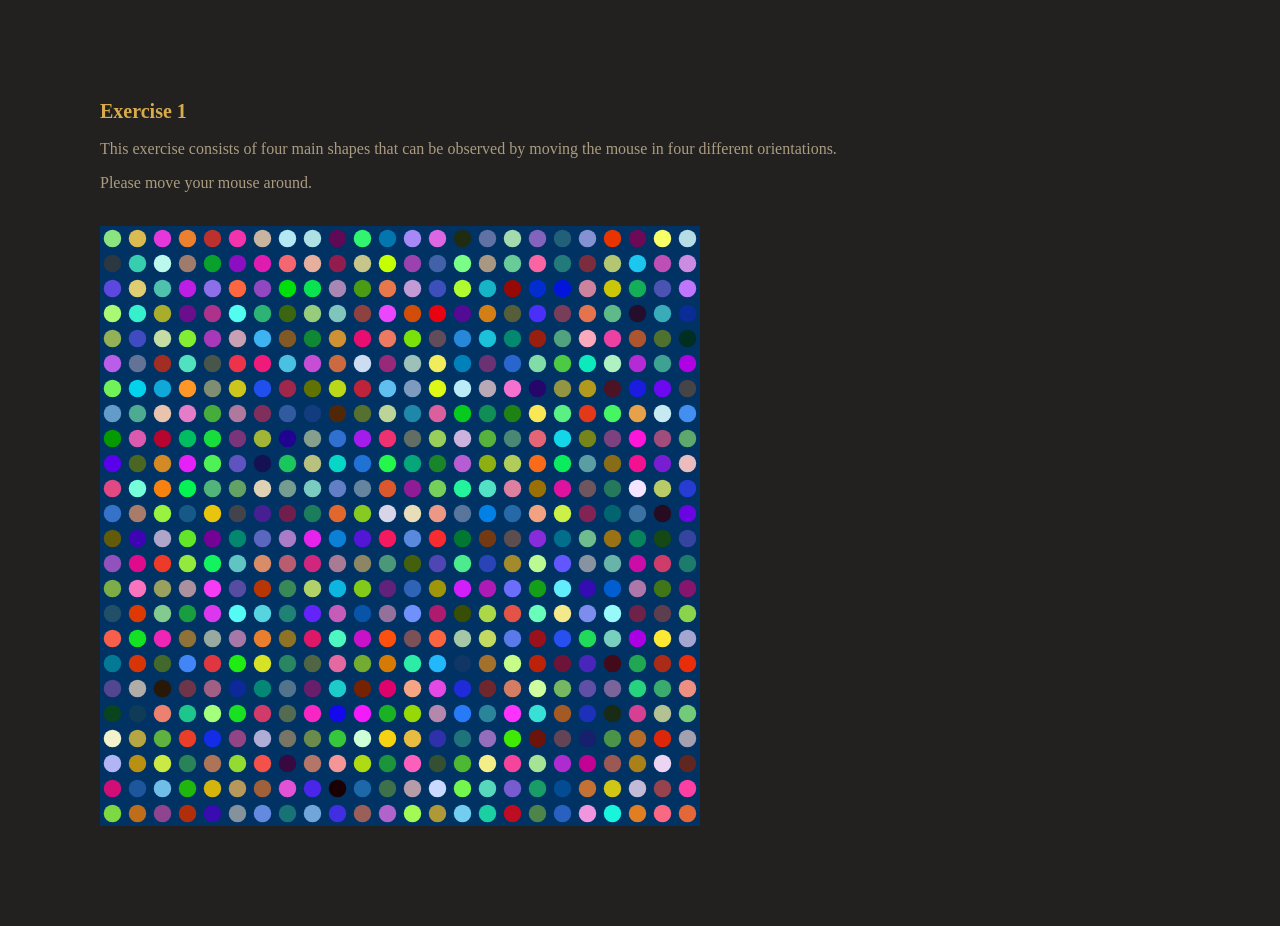
<file: p5_code/ex1_/index.html>
<html>

<head>
  <meta charset="UTF-8">
  <script language="javascript" type="text/javascript" src="../lib/p5.min.js"></script>
  <!-- uncomment lines below to include extra p5 libraries -->
  <!--<script language="javascript" src="../lib/p5.dom.min.js"></script>-->
  <!--<script language="javascript" src="../lib/p5.sound.min.js"></script>-->
  <script language="javascript" type="text/javascript" src="sketch.js"></script>
  <!-- this line removes any default padding and style. you might only need one of these values set. -->
  <style>
    body {
      padding: 50;
      margin: 50;
      background-color: #222120;
    }

    h2 {
      color: #d8ac4c;
      font-size: 20;
    }



    p {
      color: rgb(170, 156, 128);
    }
  </style>

</head>

<body>

  <h2> Exercise 1 </h2>

  <p>
    This exercise consists of four main shapes that can be observed by moving the mouse in four different orientations.
    <br>

  </p>


  <p>
    Please move your mouse around. <br>
  </p>



  <br>
</body>

</html>
</file>
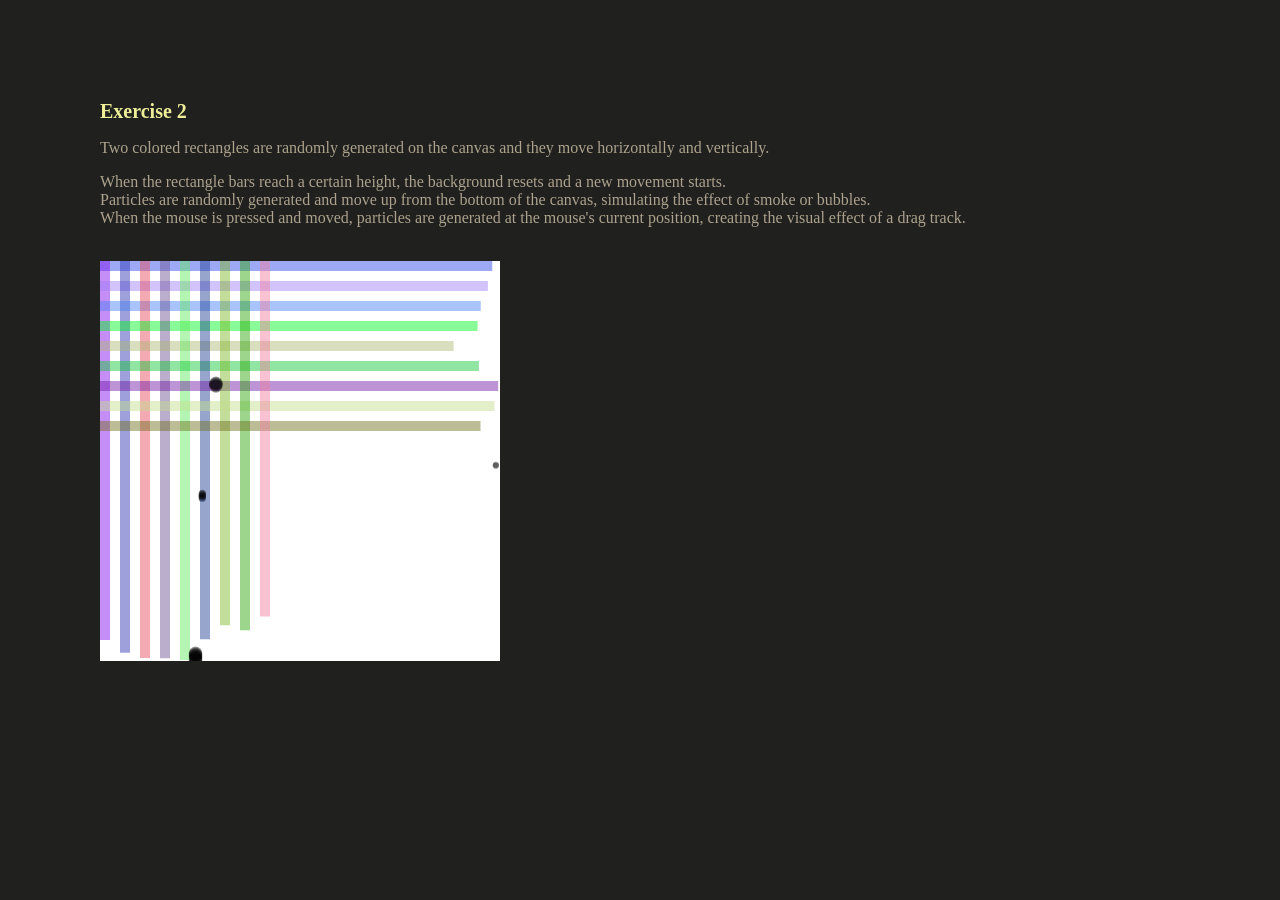
<file: p5_code/ex2_/index.html>
<html>

<head>
  <meta charset="UTF-8">
  <script language="javascript" type="text/javascript" src="../lib/p5.min.js"></script>
  <!-- uncomment lines below to include extra p5 libraries -->
  <!--<script language="javascript" src="../lib/p5.dom.min.js"></script>-->
  <!--<script language="javascript" src="../lib/p5.sound.min.js"></script>-->
  <script language="javascript" type="text/javascript" src="sketch.js"></script>
  <!-- this line removes any default padding and style. you might only need one of these values set. -->
  <style>
    body {
      padding: 50;
      margin: 50;
      background-color: #20201e;
    }

    h1 {
      color: #ee9;
      font-size: 20;
    }

    p {
      color: rgb(172, 162, 141);
    }
  </style>

</head>

<body>
  <h1> Exercise 2 </h1>

  <p> Two colored rectangles are randomly generated on the canvas and they move horizontally and vertically.</p>
  <p>
    When the rectangle bars reach a certain height, the background resets and a new movement starts. <br>
    Particles are randomly generated and move up from the bottom of the canvas, simulating the effect of smoke or
    bubbles. <br>
    When the mouse is pressed and moved, particles are generated at the mouse's current position, creating
    the visual effect of a drag track.<br>
  </p>
  <br>
</body>

</html>
</file>
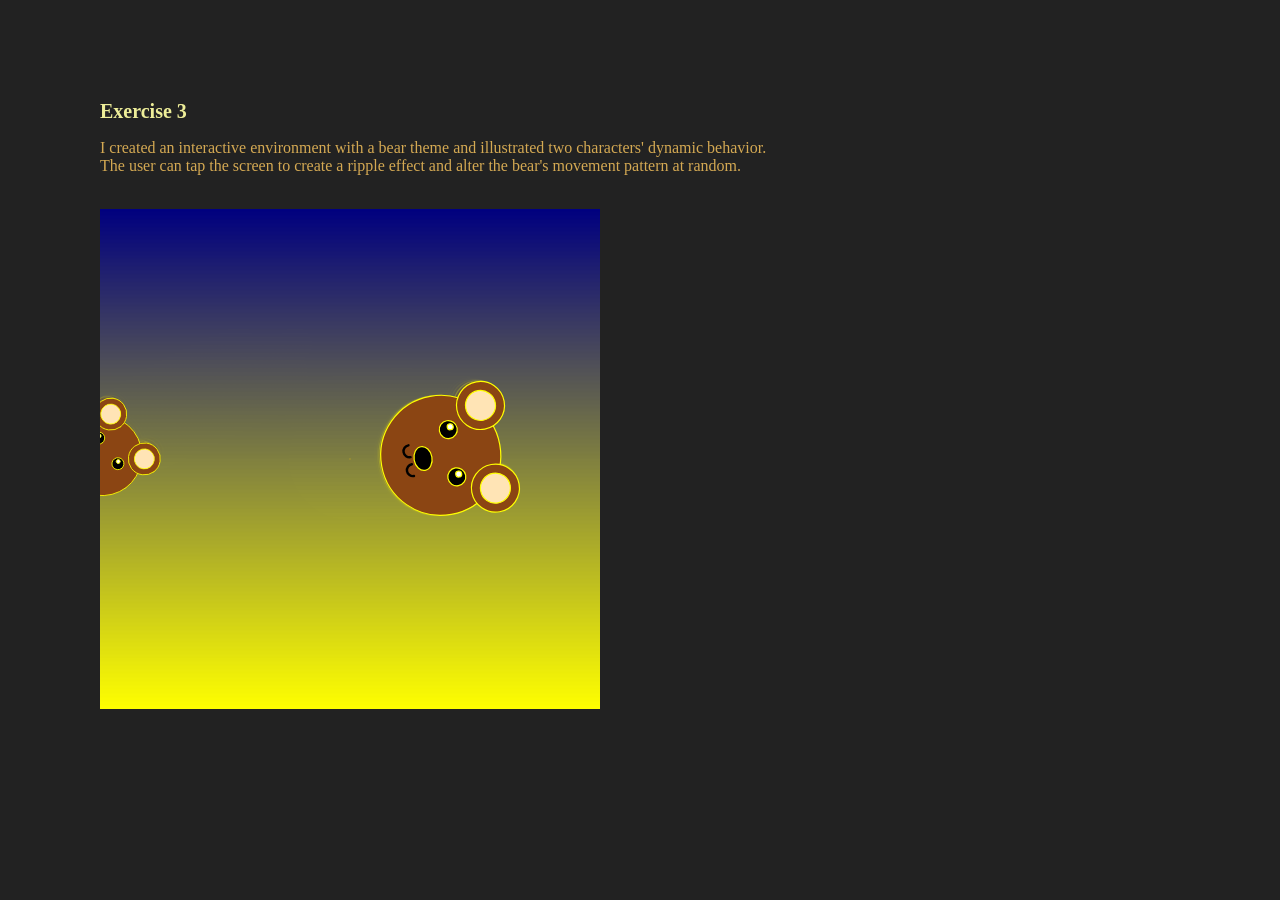
<file: p5_code/ex3_ p2/index.html>
<html>

<head>
  <meta charset="UTF-8">
  <script language="javascript" type="text/javascript" src="../lib/p5.min.js"></script>
  <!-- uncomment lines below to include extra p5 libraries -->
  <!--<script language="javascript" src="../lib/p5.dom.min.js"></script>-->
  <!--<script language="javascript" src="../lib/p5.sound.min.js"></script>-->
  <script language="javascript" type="text/javascript" src="sketch.js"></script>
  <!-- this line removes any default padding and style. you might only need one of these values set. -->
  <style>
    body {
      padding: 50;
      margin: 50;
      background-color: #222;
    }

    h1 {
      color: #ee9;
      font-size: 20;
    }

    p {
      color: rgb(212, 169, 83);
    }
  </style>

</head>

<body>
  <h1> Exercise 3 </h1>

  <p>
    I created an interactive environment with a bear theme and illustrated two characters' dynamic behavior. <br>
    The user can tap the screen to create a ripple effect and alter the bear's movement pattern at random.<br>

  </p>



  </p>
  <br>
</body>

</html>
</file>
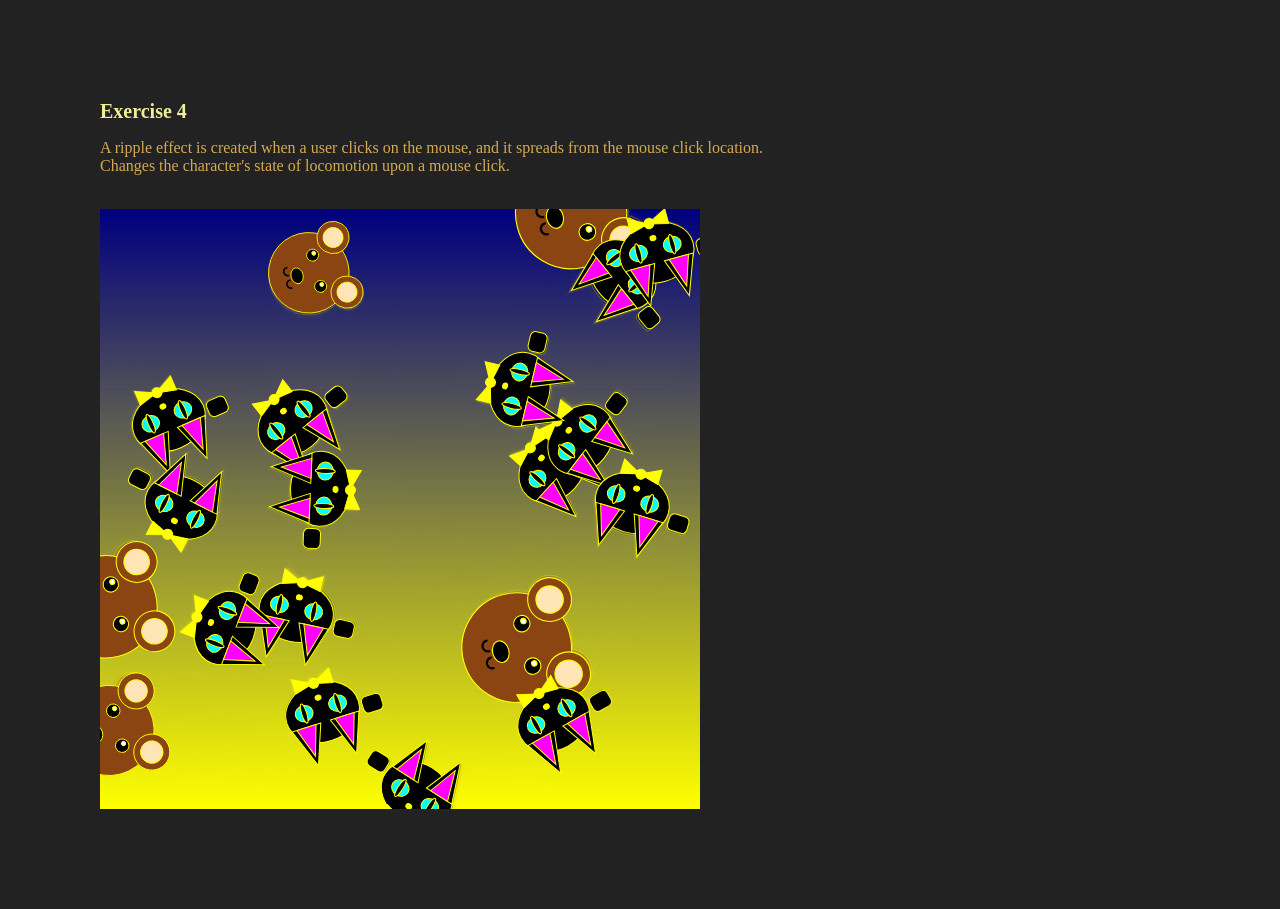
<file: p5_code/ex4_ p2/index.html>
<html>

<head>
  <meta charset="UTF-8">
  <script language="javascript" type="text/javascript" src="../lib/p5.min.js"></script>
  <!-- uncomment lines below to include extra p5 libraries -->
  <!--<script language="javascript" src="../lib/p5.dom.min.js"></script>-->
  <!--<script language="javascript" src="../lib/p5.sound.min.js"></script>-->
  <script language="javascript" type="text/javascript" src="sketch.js"></script>
  <!-- this line removes any default padding and style. you might only need one of these values set. -->
  <style>
    body {
      padding: 50;
      margin: 50;
      background-color: #222;
    }

    h1 {
      color: #ee9;
      font-size: 20;
    }

    p {
      color: rgb(212, 169, 83);
    }
  </style>

</head>

<body>
  <h1> Exercise 4 </h1>

  <p>
    A ripple effect is created when a user clicks on the mouse, and it spreads from the mouse click location. <br>
    Changes the character's state of locomotion upon a mouse click.<br>

  </p>



  </p>
  <br>
</body>

</html>
</file>
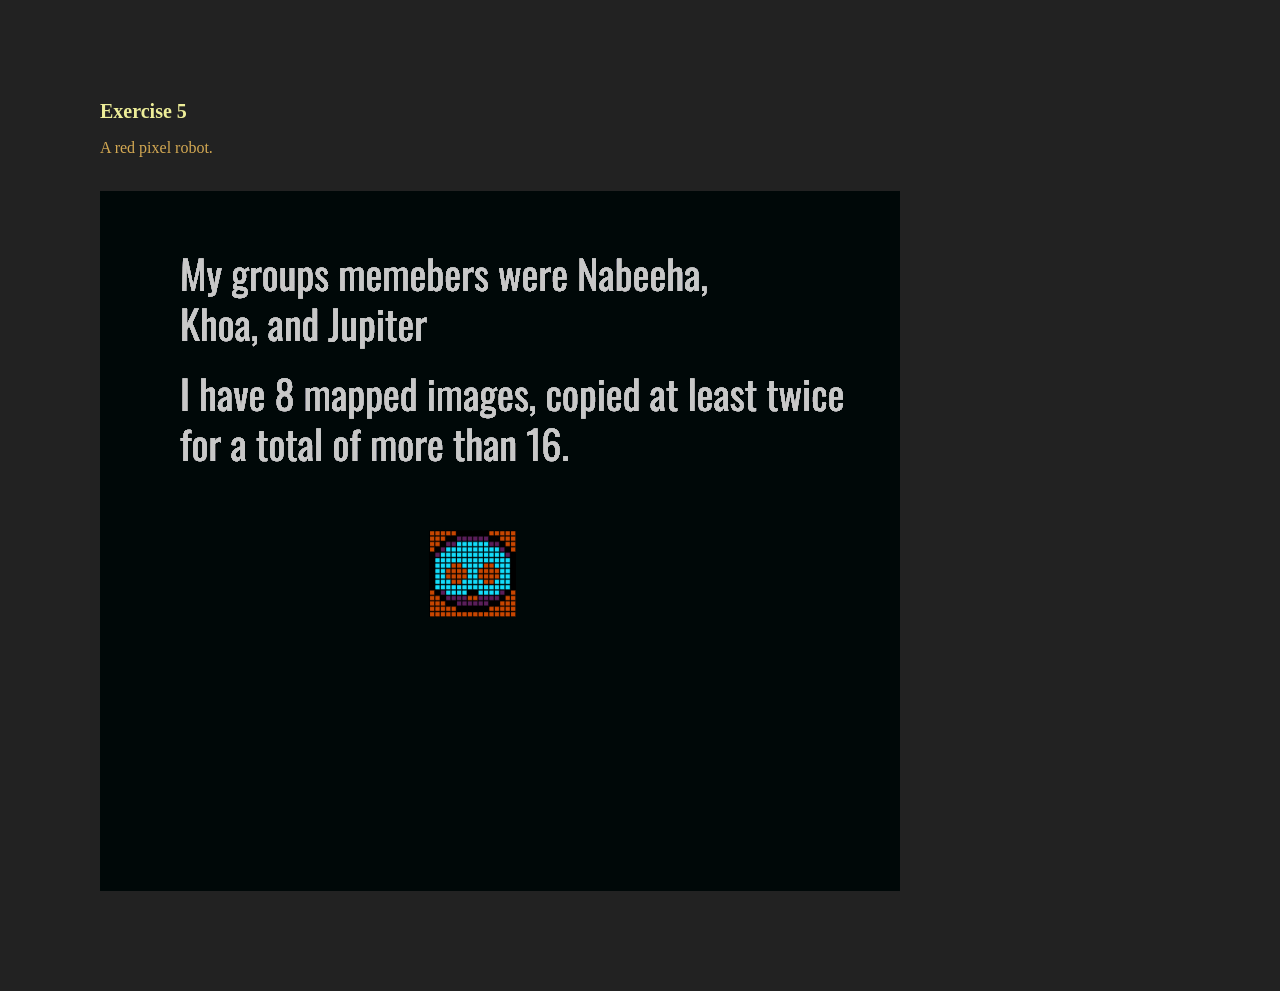
<file: p5_code/ex5/index.html>
<html>

<head>
  <meta charset="UTF-8">
  <script language="javascript" type="text/javascript" src="../lib/p5.min.js"></script>
  <!-- uncomment lines below to include extra p5 libraries -->
  <!--<script language="javascript" src="../lib/p5.dom.min.js"></script>-->
  <!--<script language="javascript" src="../lib/p5.sound.min.js"></script>-->
  <script language="javascript" type="text/javascript" src="sketch.js"></script>
  <!-- this line removes any default padding and style. you might only need one of these values set. -->
  <style>
    body {
      padding: 50;
      margin: 50;
      background-color: #222;
    }

    h1 {
      color: #ee9;
      font-size: 20;
    }

    p {
      color: rgb(212, 169, 83);
    }
  </style>

</head>

<body>
  <h1> Exercise 5 </h1>

  <p>
    A red pixel robot.<br>

  </p>



  </p>
  <br>
</body>

</html>
</file>
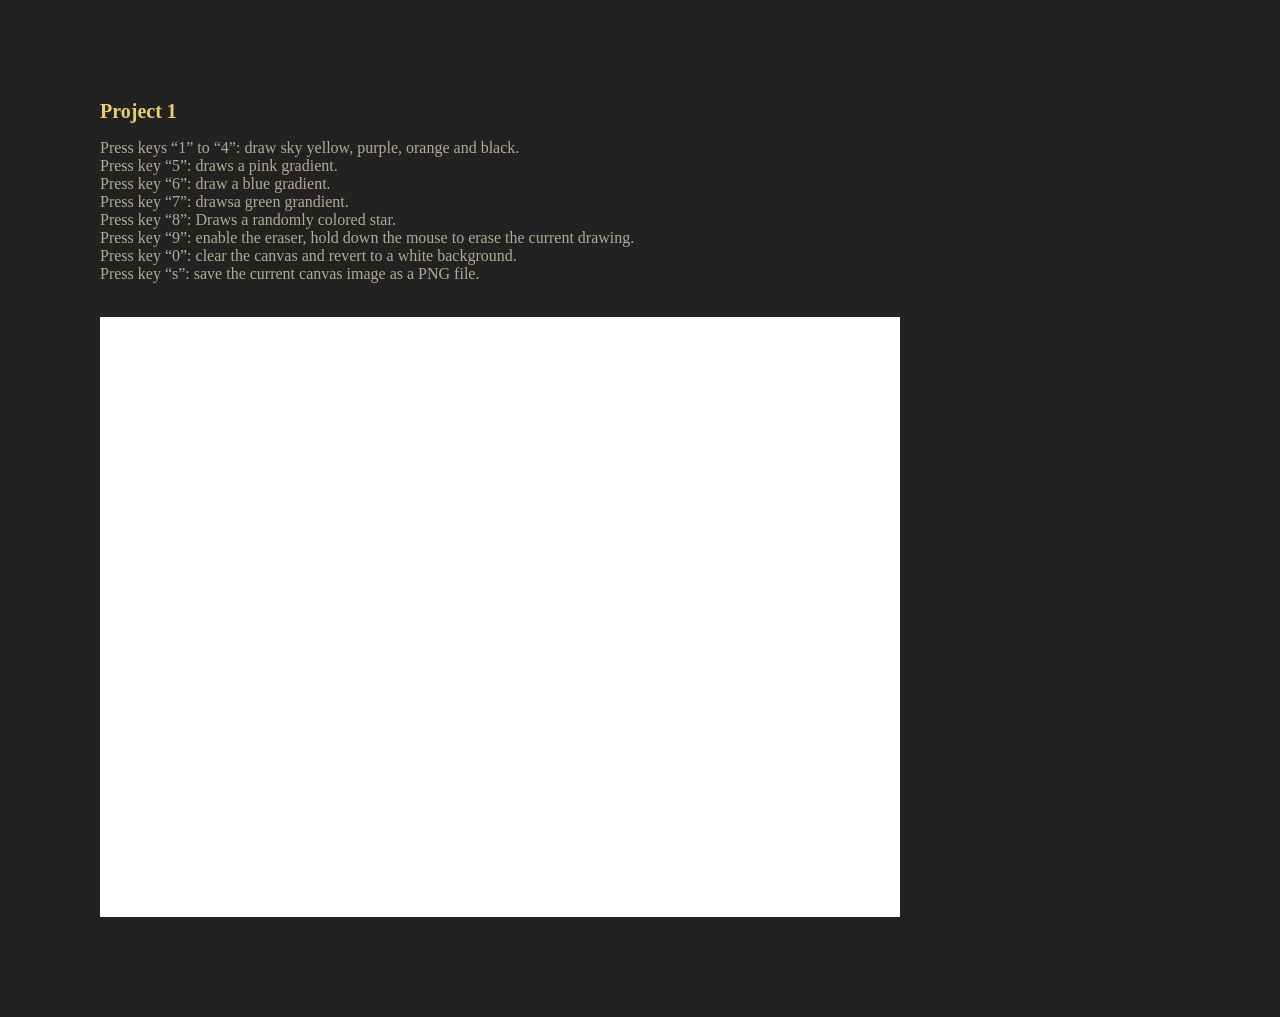
<file: p5_code/project1_/index.html>
<html>

<head>
  <meta charset="UTF-8">
  <script language="javascript" type="text/javascript" src="../lib/p5.min.js"></script>
  <!-- uncomment lines below to include extra p5 libraries -->
  <!--<script language="javascript" src="../lib/p5.dom.min.js"></script>-->
  <!--<script language="javascript" src="../lib/p5.sound.min.js"></script>-->
  <script language="javascript" type="text/javascript" src="sketch.js"></script>
  <!-- this line removes any default padding and style. you might only need one of these values set. -->
  <style>
    body {
      padding: 50;
      margin: 50;
      background-color: #222;
    }

    h1 {
      color: rgb(230, 206, 114);
      font-size: 20;
    }

    p {
      color: rgb(180, 169, 147);
    }
  </style>

</head>

<body>
  <h1> Project 1</h1>

  <p> Press keys “1” to “4”: draw sky yellow, purple, orange and black. <br>
    Press key “5”: draws a pink gradient.<br>
    Press key “6”: draw a blue gradient.<br>
    Press key “7”: drawsa green grandient.<br>
    Press key “8”: Draws a randomly colored star.<br>
    Press key “9”: enable the eraser, hold down the mouse to erase the current drawing.<br>
    Press key “0”: clear the canvas and revert to a white background.<br>
    Press key “s”: save the current canvas image as a PNG file.

  </p>

  <br>
</body>

</html>
</file>
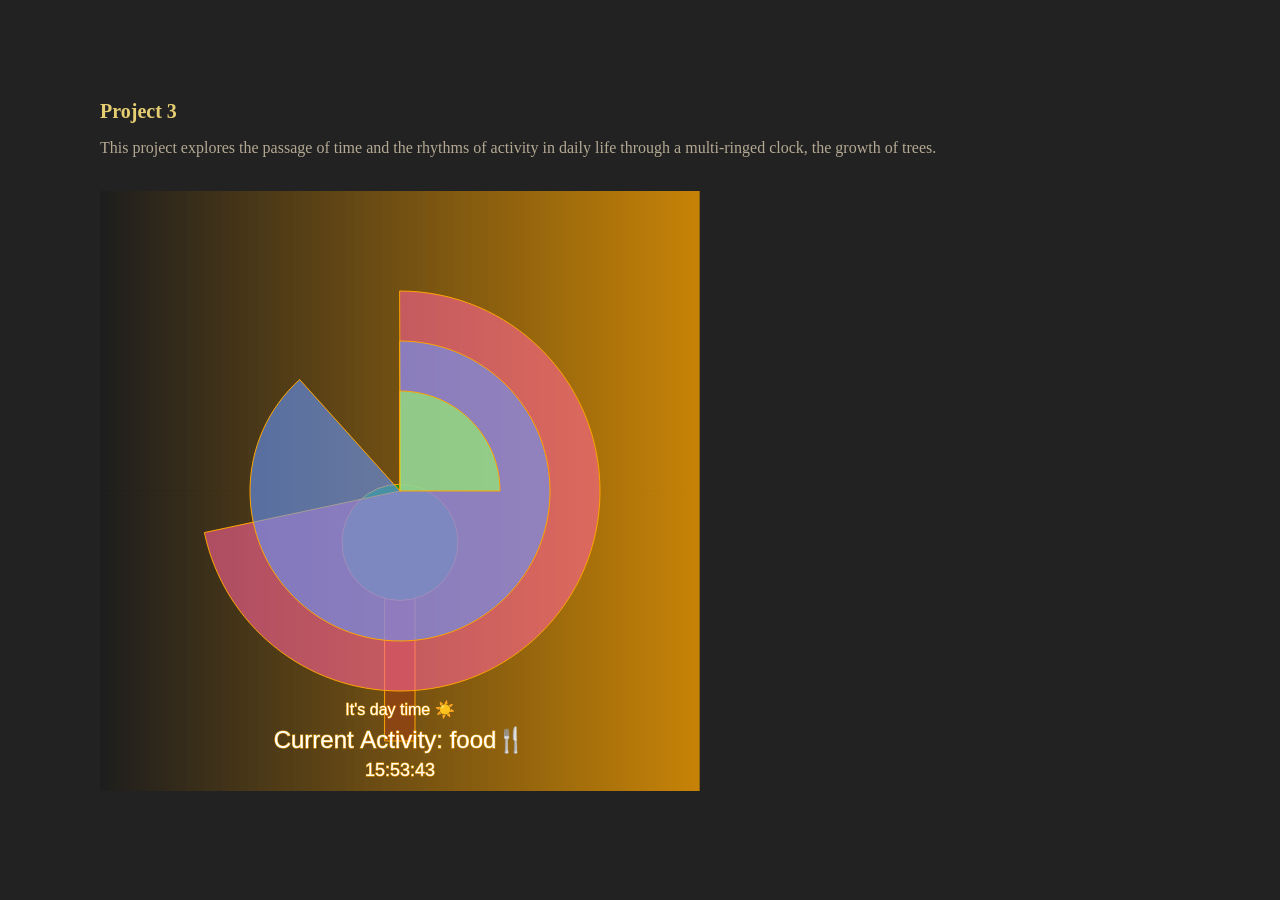
<file: p5_code/project3/index.html>
<html>

<head>
  <meta charset="UTF-8">
  <script language="javascript" type="text/javascript" src="../lib/p5.min.js"></script>
  <!-- uncomment lines below to include extra p5 libraries -->
  <!--<script language="javascript" src="../lib/p5.dom.min.js"></script>-->
  <!--<script language="javascript" src="../lib/p5.sound.min.js"></script>-->
  <script language="javascript" type="text/javascript" src="sketch.js"></script>
  <!-- this line removes any default padding and style. you might only need one of these values set. -->
  <style>
    body {
      padding: 50;
      margin: 50;
      background-color: #222;
    }

    h1 {
      color: rgb(230, 206, 114);
      font-size: 20;
    }

    p {
      color: rgb(180, 169, 147);
    }
  </style>

</head>

<body>
  <h1> Project 3</h1>

  <p> This project explores the passage of time and the rhythms of activity in daily life through a multi-ringed clock,
    the growth
    of trees.

  </p>

  <br>
</body>

</html>
</file>
